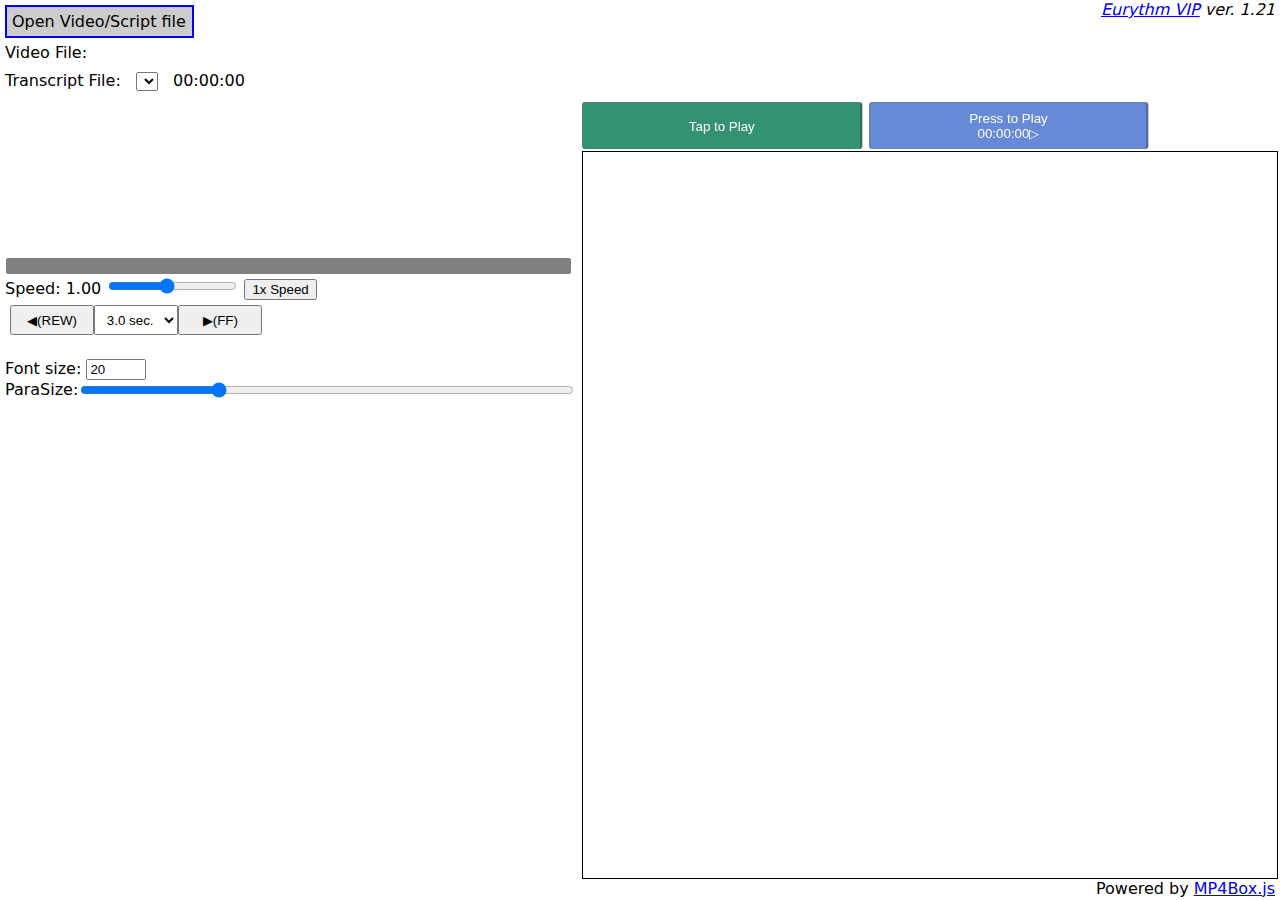
<file: index.html>
<html>
	<head><meta http-equiv="Content-Type" content="text/html; charset=UTF-8">
		<title>Eurythm VIP ver. 1.22</title>
        <link rel="shortcut icon" href="./kiwi-bird.png">
		<meta name="viewport" content="width=device-width, initial-scale=1.0, maximum-scale=1.0, user-scalable=no" />
		<link rel="stylesheet" href="./VIPplayer.css">
	</head>
	<body>
		<header id="HeaderSection">
			<div class="FileSection">
				<div style="display: flex;">
					<label class="FileInput">
						Open Video/Script file
						<input type="file" id="MediaFile" accept=".mp3,.webm,.mp4,.mkv,.wav,.txt,.srt,.vtt,.mov" />
					</label>
					<div style="margin: 0 5 0 auto;font-style: italic;">
					<a href="./docs/help.html" target="_blank">Eurythm VIP</a> ver. 1.21
					</div>
				</div>
				<div style="margin: 0 0 0 5px;">
					<label>Video File: <span id="VideoFilename"></span></label><br>
					<label>Transcript File: <span id="ScriptFilename"></span></label>
					<select id="LangSelector" style="margin: 10px;"></select>
					<label id="TimeDisplay">00:00:00</label>
				</div>
			</div>
		</header>
		<div id="WholeBodySection">
			<div id="LeftHalf">
				<figure id="VideoContainer" data-fullscreen="false">
					<div style="display: flex">
						<video id="VideoPlayer" preload="metadata" poster="" playsinline width="640">
							<source src="">
						</video>
					</div>
					<div id="Video-controls" class="Controls" data-state="visible">
						<div class="Progress">
							<progress id="Progress" value="0" min="0" max="">
								<span id="Progress-bar"></span>
							</progress>
						</div>
					</div>
					<label>Speed: <span id="SpeedMeter">1.00</span></label>
					<input id="SpeedController" min="0.2" max="2.0" step="0.01" value="1.0"  type="range" list="SpeedList"></input>
					<input type="button" id="SpeedResetButton" value="1x Speed"></input>
					<figcaption>
					<div style="display: flex;">
						<input type="button" id="LeftArrowButton" class="OpButton" value="&#x25C0;(REW)" />
						<select id="JumpSelector" class="OpButton">
							<option value="0.5">0.5 sec.</option>
							<option value="1.0">1.0 sec.</option>
							<option value="1.5">1.5 sec.</option>
							<option value="2.0">2.0 sec.</option>
							<option value="2.5">2.5 sec.</option>
							<option value="3.0" selected>3.0 sec.</option>
							<option value="3.5">3.5 sec.</option>
							<option value="4.0">4.0 sec.</option>
							<option value="4.5">4.5 sec.</option>
							<option value="5.0">5.0 sec.</option>
						</select>
						<input type="button" id="RightArrowButton" class="OpButton" value="&#x25B6;(FF)" />
					</figcaption>
					<br>
					<label>Font size:
					<input list="fontsize" id="FontSize" value="20"/></label>
					<datalist id="fontsize">
						<option value="14">
						<option value="16">
						<option value="18">
						<option value="20">
						<option value="22">
						<option value="24">
						<option value="26">
						<option value="28">
					</datalist>

					<div id="ParaField">
						<div id="ParaLabel" >ParaSize: </div>
						<input id="ParaSize" style="width: auto;" min="-0.1" max="1.0" step="0.1" value="0.2"  type="range"></input>
					</div>

				</figure>
			</div>
			<div id="RightHalf">
				<div id="PlayControls">
					<input type="button" id="PlayPause" class="noMovingButton" disabled value="Tap to Play"></input>
					<input type="button" id="PressPlay" class="noMovingButton" disabled value="Press to Play"></input>
				</div>
				<div id="ScriptDiv">
					<div id="TextArea" contenteditable="false">
					</div>
				</div>
			</div>
		</div>
		<footer id="FooterSection">
			<div style="margin-right: 5; text-align: right">Powered by <a href="https://github.com/gpac/mp4box.js" target="_blank">MP4Box.js</a></div>
		</footer>

		<script src="./resources/mp4box.all.min.js"></script>
		<script src="./resources/ISO639.js"></script>
		<script src="./resources/mp4subtitles.js"></script>
		<script src="./resources/VIPplayer.js"></script>

	</body>
</html>
</file>
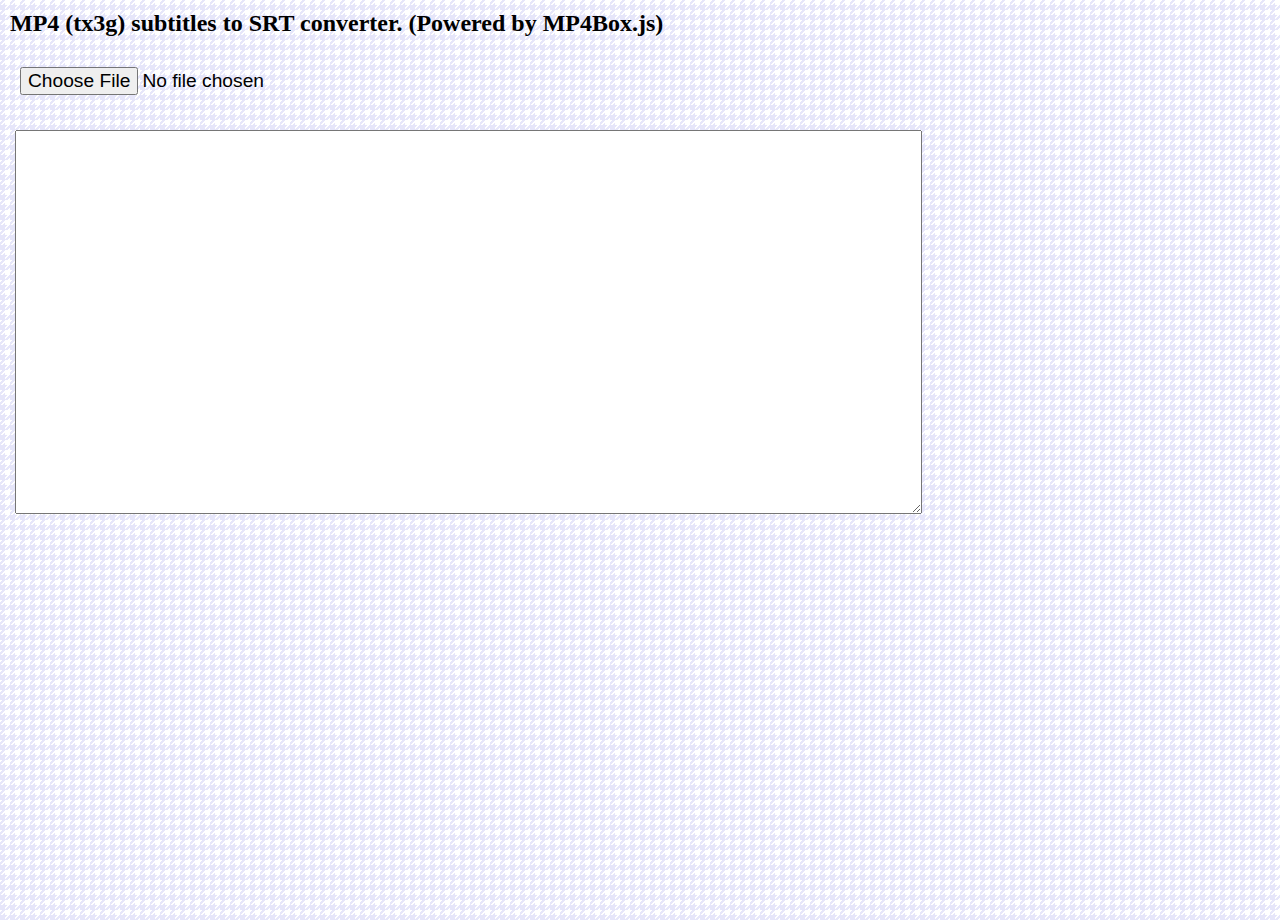
<file: mp4subtitles2srt.html>
<html>
	<head>
		<meta charset="utf-8">
		<title>Subtitles Extractor</title>
		<link rel="shortcut icon" href="./CyanKiwiBird.png">
		<meta name="viewport" content="width=device-width, initial-scale=1, minimum-scale=1, maximum-scale=1, user-scalable=no">
		<style>
			body{
				margin: 0;
				padding: 0;
			}
			.full{
				--color1: #ffffff;
				--color2: #e6e6fa;
				position: relative;
				margin: 10px;
				width: 100%;
				height: 100vh;
				background-size: 10px 10px;
				background-repeat: repeat;
				background-image: conic-gradient(
					var(--color1) 0deg 90deg,
					rgba(255, 255, 255, 0) 90deg 180deg,
					var(--color2) 180deg 270deg,
					rgba(255, 255, 255, 0) 270deg 360deg
				),
				repeating-linear-gradient(
					315deg,
					var(--color1) 0% 12.5%,
					var(--color2) 12.5% 25%,
					var(--color1) 25% 37.5%,
					var(--color2) 37.5% 62.5%,
					var(--color1) 62.5% 75%,
					var(--color2) 75% 87.5%,
					var(--color1) 87.5% 100%
				);
			}
			.widgets {
				margin: 5px;
				padding: 5px;
				font-size: 120%;
			}
			#scriptsDiv{
				width: 100%;
			}
			#scriptsArea{
				height: 20em;
				font-family: "Times New Roman";
			}
			@media screen and (max-width: 400px) {
				.widgets {
					font-size: 150%;
				}
			}
		</style>
		<script src="./resources/mp4box.all.min.js"></script>
	</head>
	<body class="full">
		<h2>MP4 (tx3g) subtitles to SRT converter.  (Powered by MP4Box.js)</h2>
		<input type="file" class="widgets">
		<div id="buttonArea" class="widgets"></div>
		<div id="scriptsDiv">
			<textarea  id="scriptsArea" class="widgets"cols="80" rows="30"></textarea>
		</div>
		<script src="./resources/ISO639.js"></script>
		<script src="./resources/mp4subtitles.js"></script>
		<script>
class ButtonArea {
	constructor() {
		this.buttonArea = document.getElementById("buttonArea");
		this.scriptsArea = document.getElementById("scriptsArea");
		this.file;
	}
}

let B = new ButtonArea();

document.querySelector('input[type="file"]').onchange = function(e) {
	B.file = this.files[0];
	if (B.file == null) return;
	mp4subtitles.load(B.file, readyCallback);
	while(B.buttonArea.firstChild) {
		B.buttonArea.removeChild(B.buttonArea.lastChild);
	}
	B.scriptsArea.value = "";
}

function readyCallback() {
	let languages = mp4subtitles.getAvailableLanguage();
	for (let fn of languages) {
		let btn = document.createElement("input");
		btn.type = "button";
		btn.className = "widgets";
		btn.value = fn;
		btn.onclick = () => {
			writeButtonClicked(fn);
		};
		B.buttonArea.appendChild(btn);
	}
}

function writeButtonClicked(languageName) {
	let scriptsArray = mp4subtitles.getScriptsArray(languageName, showInSRT);
}

function showInSRT(scriptsArray) {
	let sheet = "";
	let no = 1;
	for(let s of scriptsArray) {
		sheet += no + "\n" + getTime(s[0], ",") + " --> " + getTime(s[1], ",") + "\n" + s[2] + "\n\n";
		no++;
	}
	B.scriptsArea.value = sheet;
	saveScript(sheet);
}

function getTime(currentTime, delim) {
    let ct = Math.floor(currentTime / 1000);
    let hour = Math.floor(ct / 3600000);
    let minute = Math.floor(ct % 3600000 / 60000);
    let sec = Math.floor(ct % 60000 / 1000);
    let csec = Math.floor(ct % 1000);
    return ("00" + hour).slice(-2) + ":" + ("00" + minute).slice(-2) + ":" + ("00" + sec).slice(-2) + delim + ("000" + csec).slice(-3);
}

function saveScript(text) {
	let bom = new Uint8Array([0xEF, 0xBB, 0xBF]);
	let blob = new Blob([ bom,  text ], { "type" : "text/plain" });
	const a = document.createElement("a");
	a.href = window.URL.createObjectURL(blob);
	a.download = B.file.name + "-script.srt";
	a.click();
}
		</script>
	</body>
<html>
</file>
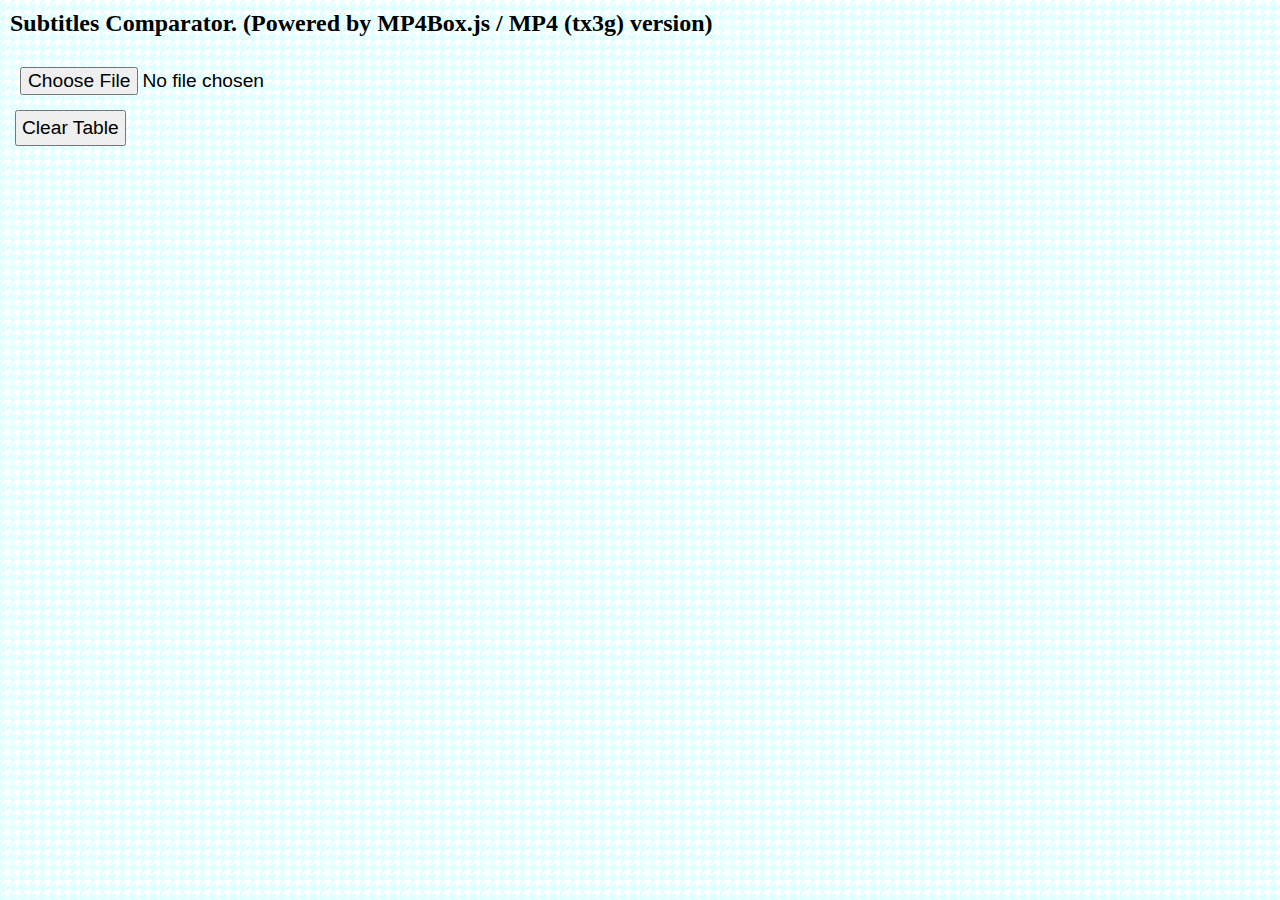
<file: sss.html>
<html>
	<head>
		<meta charset="utf-8">
		<title>Subtitles, Side by Side (Ver. 1.01)</title>
		<link rel="shortcut icon" href="./CyanKiwiBird.png">
		<meta name="viewport" content="width=device-width, initial-scale=1, minimum-scale=1, maximum-scale=1, user-scalable=no">
		<link rel="stylesheet" href="./sss.css">
	</head>
	<body class="full">
		<h2>Subtitles Comparator.  (Powered by MP4Box.js / MP4 (tx3g) version)</h2>
		<input type="file" class="widgets">
		<br>
		<input type="button" class="widgets" value="Clear Table" onclick="clearTable();"></input>
		<div id="ButtonArea" class="widgets"></div>
		<div id="TableArea" class="widgets">
		</div>

		<script src="./resources/mp4box.all.min.js"></script>
		<script src="./resources/ISO639.js"></script>
		<script src="./resources/mp4subtitles.js"></script>
		<script src="./resources/sss.js"></script>

	</body>
<html>
</file>
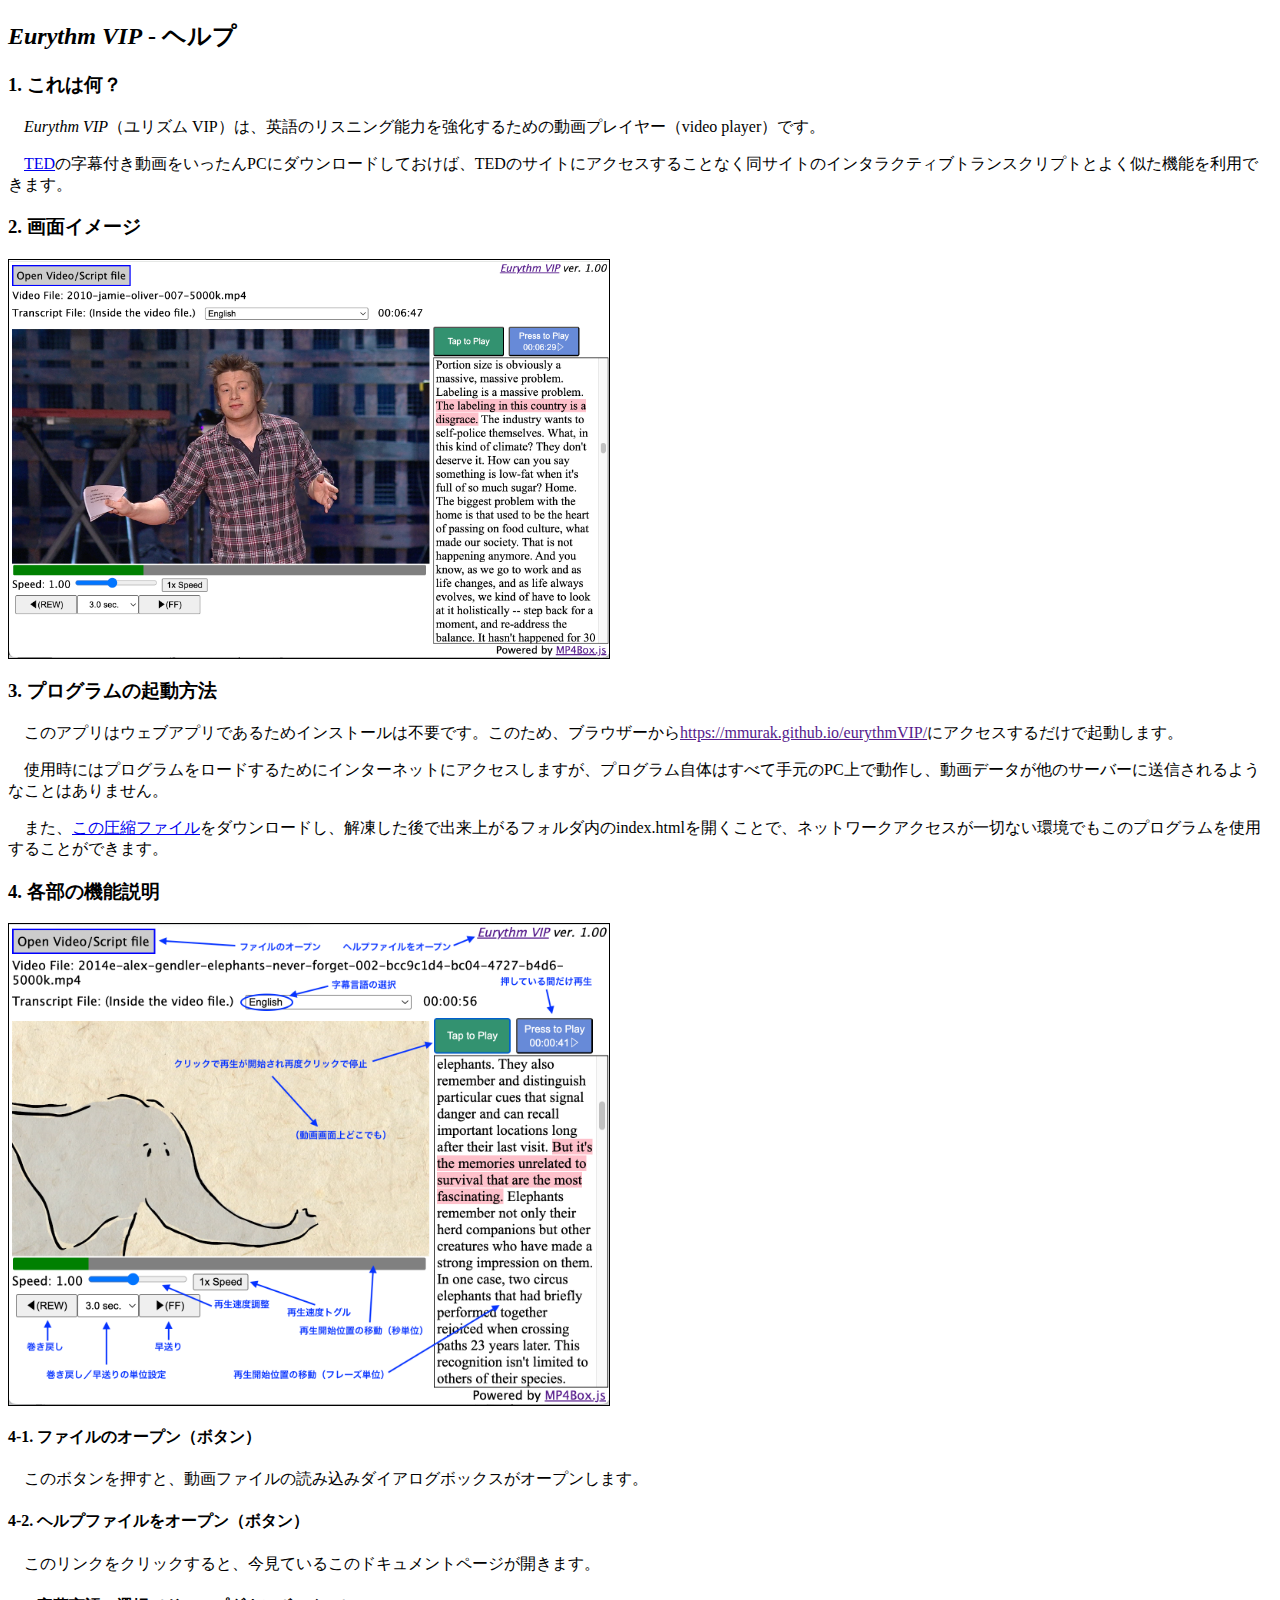
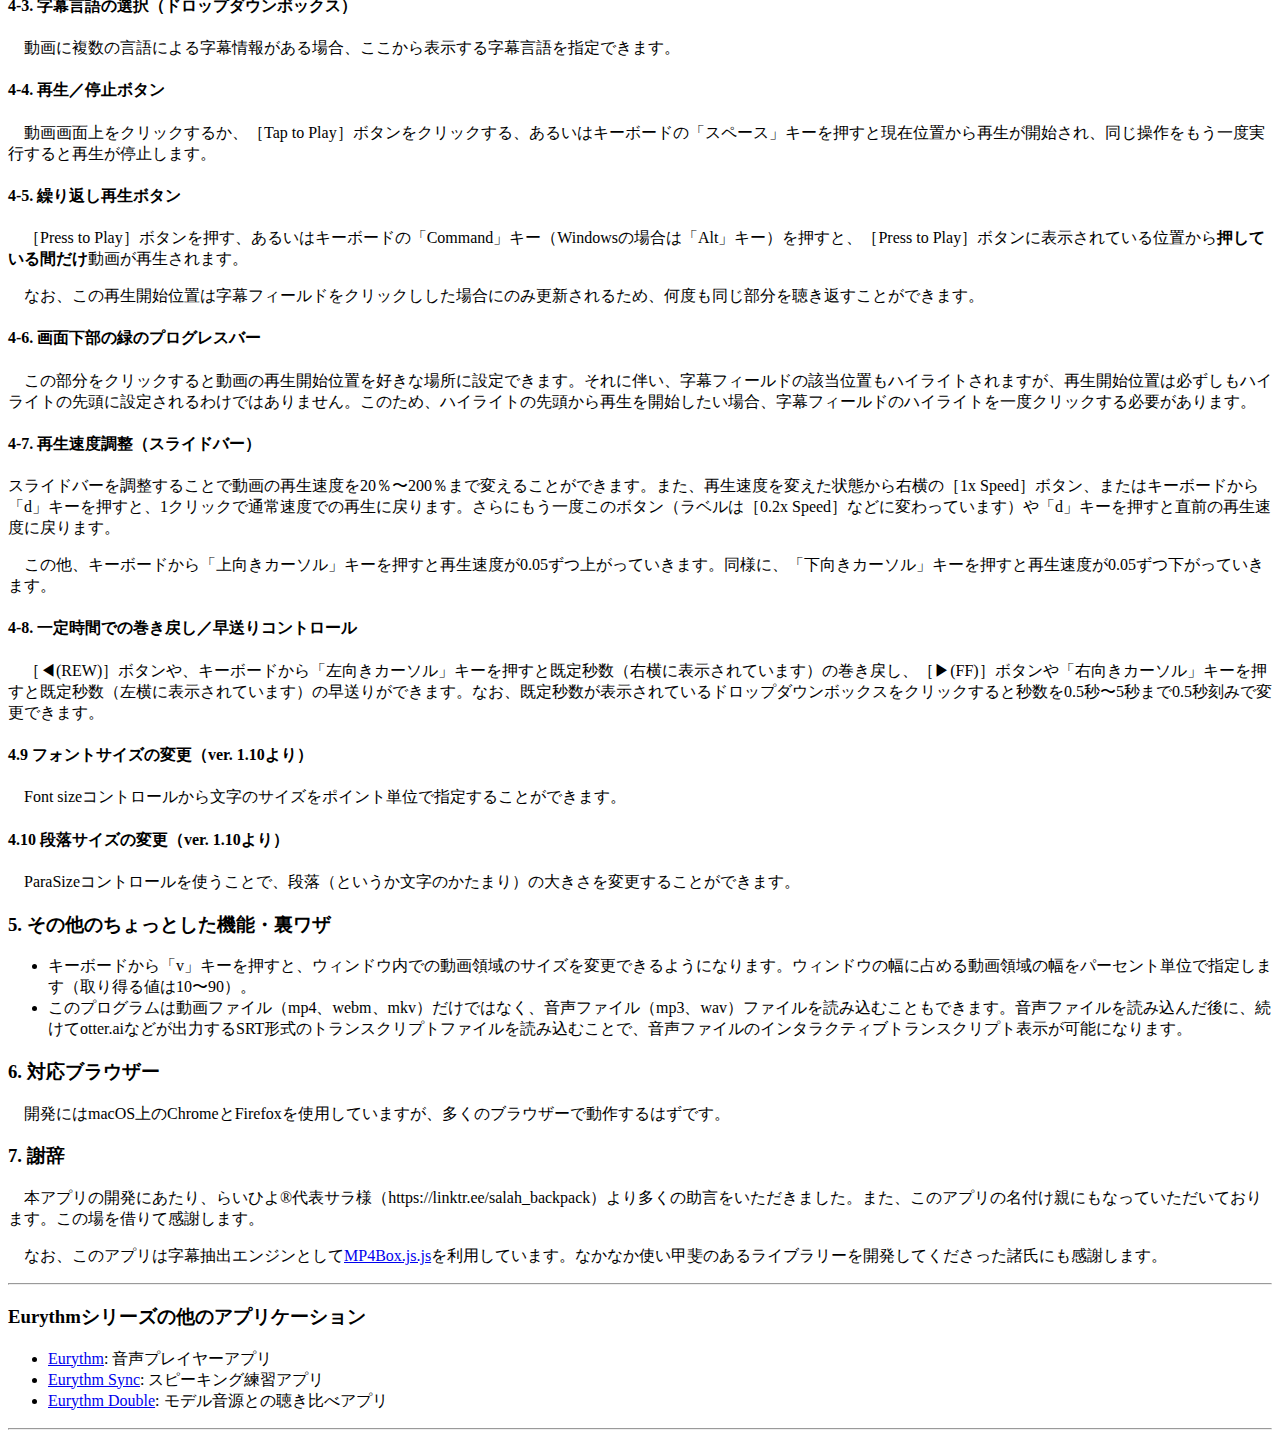
<file: docs/help.html>
<!DOCTYPE html>
<html>
	<head>
		<meta charset="utf-8" />
		<title>Eurythm VIP - help</title>
		<meta name="viewport" content="width=device-width, initial-scale=1" />
		<link rel="shortcut icon" href="../kiwi-bird.png">
	</head>
	<body>
		<h2><span style="font-style: italic;">Eurythm VIP</span> - ヘルプ</h2>
		<h3>1. これは何？</h3>
			<p>　<i>Eurythm VIP</i>（ユリズム VIP）は、英語のリスニング能力を強化するための動画プレイヤー（video player）です。</p>
			<p>　<a href="https://www.ted.com/" target="=blank">TED</a>の字幕付き動画をいったんPCにダウンロードしておけば、TEDのサイトにアクセスすることなく同サイトのインタラクティブトランスクリプトとよく似た機能を利用できます。</p>
		<h3>2. 画面イメージ</h3>
			<img src="./EurythmVIP.png" width="600px" align="center" style="border: solid 1px;"/>
		<h3>3. プログラムの起動方法</h3>
			<p>　このアプリはウェブアプリであるためインストールは不要です。このため、ブラウザーから<a href="" target="_blank">https://mmurak.github.io/eurythmVIP/</a>にアクセスするだけで起動します。</p>
			<p>　使用時にはプログラムをロードするためにインターネットにアクセスしますが、プログラム自体はすべて手元のPC上で動作し、動画データが他のサーバーに送信されるようなことはありません。</p>
			<p>　また、<a href="https://github.com/mmurak/eurythmVIP/archive/refs/heads/main.zip" target="=target">この圧縮ファイル</a>をダウンロードし、解凍した後で出来上がるフォルダ内のindex.htmlを開くことで、ネットワークアクセスが一切ない環境でもこのプログラムを使用することができます。</p>
		<h3>4. 各部の機能説明</h3>
			<img src="./EurythmVIP01.png" width="600px" align="center" style="border: solid 1px;"/>
			<h4>4-1. ファイルのオープン（ボタン）</h4>
				<p>　このボタンを押すと、動画ファイルの読み込みダイアログボックスがオープンします。</p>
			<h4>4-2. ヘルプファイルをオープン（ボタン）</h4>
				<p>　このリンクをクリックすると、今見ているこのドキュメントページが開きます。</p>
			<h4>4-3. 字幕言語の選択（ドロップダウンボックス）</h4>
				<p>　動画に複数の言語による字幕情報がある場合、ここから表示する字幕言語を指定できます。</p>
			<h4>4-4. 再生／停止ボタン</h4>
				<p>　動画画面上をクリックするか、［Tap to Play］ボタンをクリックする、あるいはキーボードの「スペース」キーを押すと現在位置から再生が開始され、同じ操作をもう一度実行すると再生が停止します。</p>
			<h4>4-5. 繰り返し再生ボタン</h4>
				<p>　［Press to Play］ボタンを押す、あるいはキーボードの「Command」キー（Windowsの場合は「Alt」キー）を押すと、［Press to Play］ボタンに表示されている位置から<strong>押している間だけ</strong>動画が再生されます。</p>
				<p>　なお、この再生開始位置は字幕フィールドをクリックしした場合にのみ更新されるため、何度も同じ部分を聴き返すことができます。</p>
			<h4>4-6. 画面下部の緑のプログレスバー</h4>
				<p>　この部分をクリックすると動画の再生開始位置を好きな場所に設定できます。それに伴い、字幕フィールドの該当位置もハイライトされますが、再生開始位置は必ずしもハイライトの先頭に設定されるわけではありません。このため、ハイライトの先頭から再生を開始したい場合、字幕フィールドのハイライトを一度クリックする必要があります。</p>
			<h4>4-7. 再生速度調整（スライドバー）</h4>
				スライドバーを調整することで動画の再生速度を20％〜200％まで変えることができます。また、再生速度を変えた状態から右横の［1x Speed］ボタン、またはキーボードから「d」キーを押すと、1クリックで通常速度での再生に戻ります。さらにもう一度このボタン（ラベルは［0.2x Speed］などに変わっています）や「d」キーを押すと直前の再生速度に戻ります。</p>
				<p>　この他、キーボードから「上向きカーソル」キーを押すと再生速度が0.05ずつ上がっていきます。同様に、「下向きカーソル」キーを押すと再生速度が0.05ずつ下がっていきます。</p>
			<h4>4-8. 一定時間での巻き戻し／早送りコントロール</h4>
				<p>　［◀(REW)］ボタンや、キーボードから「左向きカーソル」キーを押すと既定秒数（右横に表示されています）の巻き戻し、［▶(FF)］ボタンや「右向きカーソル」キーを押すと既定秒数（左横に表示されています）の早送りができます。なお、既定秒数が表示されているドロップダウンボックスをクリックすると秒数を0.5秒〜5秒まで0.5秒刻みで変更できます。</p>
			<h4>4.9 フォントサイズの変更（ver. 1.10より）</h4>
				<p>　Font sizeコントロールから文字のサイズをポイント単位で指定することができます。</p>
			<h4>4.10 段落サイズの変更（ver. 1.10より）</h4>
				<p>　ParaSizeコントロールを使うことで、段落（というか文字のかたまり）の大きさを変更することができます。</p>
		<h3>5. その他のちょっとした機能・裏ワザ</h3>
			<ul>
			<li>キーボードから「v」キーを押すと、ウィンドウ内での動画領域のサイズを変更できるようになります。ウィンドウの幅に占める動画領域の幅をパーセント単位で指定します（取り得る値は10〜90）。</li>
			<li>このプログラムは動画ファイル（mp4、webm、mkv）だけではなく、音声ファイル（mp3、wav）ファイルを読み込むこともできます。音声ファイルを読み込んだ後に、続けてotter.aiなどが出力するSRT形式のトランスクリプトファイルを読み込むことで、音声ファイルのインタラクティブトランスクリプト表示が可能になります。</li>
			</ul>
		<h3>6. 対応ブラウザー</h3>
			<p>　開発にはmacOS上のChromeとFirefoxを使用していますが、多くのブラウザーで動作するはずです。</p>
		<h3>7. 謝辞</h3>
			<p>　本アプリの開発にあたり、らいひよ®代表サラ様（https://linktr.ee/salah_backpack）より多くの助言をいただきました。また、このアプリの名付け親にもなっていただいております。この場を借りて感謝します。</p>
			<p>　なお、このアプリは字幕抽出エンジンとして<a href="https://github.com/gpac/mp4box.js" target="_blank">MP4Box.js.js</a>を利用しています。なかなか使い甲斐のあるライブラリーを開発してくださった諸氏にも感謝します。</p>
		<hr>
		<h3>Eurythmシリーズの他のアプリケーション</h3>
			<ul>
			<li><a href="https://mmurak.github.io/eurythm/" target="=blank">Eurythm</a>: 音声プレイヤーアプリ</li>
			<li><a href="https://mmurak.github.io/eurythmSync/" target="=blank">Eurythm Sync</a>: スピーキング練習アプリ</li>
			<li><a href="https://mmurak.github.io/eurythmDouble/" target="=blank">Eurythm Double</a>: モデル音源との聴き比べアプリ</li>
			</ul>
			<hr>
	</body>
</html>
</file>
<file: VIPplayer.css>
html, body {
	margin:0;
	padding:0;
	width:100%;
	height:100%;
	scroll-behavior: smooth;
}

body {
	font-family:"Lucida Grande","Lucida Sans Unicode","DejaVu Sans",Lucida,Arial,Helvetica,sans-serif;
	width: 100%;
	height: 100%;
}

#WholeBodySection{
	display: table;
	table-layout: fixed;
	width: 100%;
}

#LeftHalf{
	vertical-align: top;
	width: 45%;
	max-width: 640px;
	display: table-cell;
}

#RightHalf{
	display: table-cell;
	margin-right: auto;
	width: 30%;
	height: 100%;
}

header{
	position: sticky;
	width: 100%;
	top: 0;
	left: 0;
	z-index: 100;
}

a:hover{
	color: red;
}

input[type="file"] {
	display: none;
}

.FileInput{
	border: 2px solid #00f;
	display: inline-block;
	background-color: #ccc;
	padding: 5px 6px 5px 5px;
	color: #000;
	cursor: pointer;
	margin: 5px;
}

figure {
//	max-width: 640px;
	width: auto;
	height: auto;
	margin: 0 auto 0 5px;
	padding: 5px 0 0 0;
}

figcaption {
	padding: 5px;
	display:block;
	font-size:12px;
	color:#fff;
}

video {
	width:100%;
}

/* controls */
.Controls > * {
	float:left;
	height:100%;
	height: 20px;
	margin-left:0.1953125%;
	display:block;
}

.Controls {
	cursor:pointer;
	width:99%;
}

.Progress {
	width: 100%;
}

.Controls Progress {
	display:block;
	width:100%;
	height:81%;
	margin-top:2px;
	margin-top:0.125rem;
	border:none;
	overflow:hidden;
	-moz-border-radius:2px;
	-webkit-border-radius:2px;
	border-radius:2px;
	color:#0095dd;
}

#PlayControls{
	margin: 0 0 0 5px;
}

.Buttons{
	margin: 1px;
	width: 10%;
	display: inline-block;
	padding: 5px;
	text-decoration: none;
	border-radius: 3px;
	-webkit-appearance: none;
}

.Buttons:active  {
	-webkit-transform: translateY(2px);
	transform: translateY(2px);
	box-shadow: 0px 0px 1px rgba(0, 0, 0, 0.2);
	border-bottom: none;
}

.Buttons:hover{
	filter:brightness(1.2);
	cursor: pointer;
}

.Buttons:disabled  {
	color: dimGrey;
	box-shadow: 1px 0px 0px rgba(0, 0, 0, 0.2);
	border-bottom: none;
	filter:brightness(1.0);
	cursor: not-allowed;
}

.noMovingButton{
	vertical-align: top;
	margin: 1px;
	min-width: 100px;
	width: 10%;
	display: inline-block;
	padding: 5px;
	text-decoration: none;
	border-radius: 3px;
  -webkit-appearance: none;
}

.noMovingButton:hover{
	filter:brightness(1.2);
	cursor: pointer;
}

.noMovingButton:disabled  {
	color: dimGrey;
	box-shadow: 1px 0px 0px rgba(0, 0, 0, 0.2);
	border-bottom: none;
	filter:brightness(1.0);
	cursor: not-allowed;
}

#PressPlay{
	background: #668ad8;
	color: #fff;
	width: 40%;
	height: 3.5em;
}

#PressPlay:active{
	background: red;
}

#PressPlay:disabled{
	background: #668ad8;
}

#PlayPause{
	background: #339270;
	color: #fff;
	width: 40%;
	height: 3.5em;
}

.OpButton{
	height: 30px;
	width: 15%;
	text-align: center;
}

#ScriptDiv{
	width: auto;
	margin: 0 5px 0 6px;
	padding: 0 5px 0 0;
}

#TextArea{
	width: auto;
	height: 100vh;
	margin: 1px 5px 0 0;
	padding: 3px;
	resize: none;
	font-family: Times New Roman;
	font-size: 20pt;
	background-color: white;
	overflow: auto;
	scroll-behavior: smooth;
	border: 1px solid;
}

.A{
	color: black;
}

#Selector{
	color: white;
	cursor: pointer;
	width: 60%;
	align-right: auto;
}

#ParaField{
	display: flex;
}
#ParaLabel{
	flex: 0;
}
#ParaSize{
	flex: 2;
}

#FontSize{
	width: 60px;
}
</file>
<file: sss.css>
body{
	margin: 0;
	padding: 0;
}
.full{
	--color1: #ffffff;
	--color2: #e0ffff;
	position: relative;
	margin: 10px;
	width: auto;
	background-size: 10px 10px;
	background-repeat: repeat;
	background-image: conic-gradient(
		var(--color1) 0deg 90deg,
		rgba(255, 255, 255, 0) 90deg 180deg,
		var(--color2) 180deg 270deg,
		rgba(255, 255, 255, 0) 270deg 360deg
	),
	repeating-linear-gradient(
		315deg,
		var(--color1) 0% 12.5%,
		var(--color2) 12.5% 25%,
		var(--color1) 25% 37.5%,
		var(--color2) 37.5% 62.5%,
		var(--color1) 62.5% 75%,
		var(--color2) 75% 87.5%,
		var(--color1) 87.5% 100%
	);
}
.widgets {
	margin: 5px;
	padding: 5px;
	font-size: 120%;
}
#TableArea{
	width: auto;
}
table {
	width: auto;
}
td {
	padding: 5px;
	vertical-align: top; 
}
tr:nth-child(even) {
	background: #bde8f6;
}
tr:nth-child(odd) {
	background: #e0ffff;
}
@media screen and (max-width: 400px) {
	.widgets {
		font-size: 150%;
	}
}
</file>
